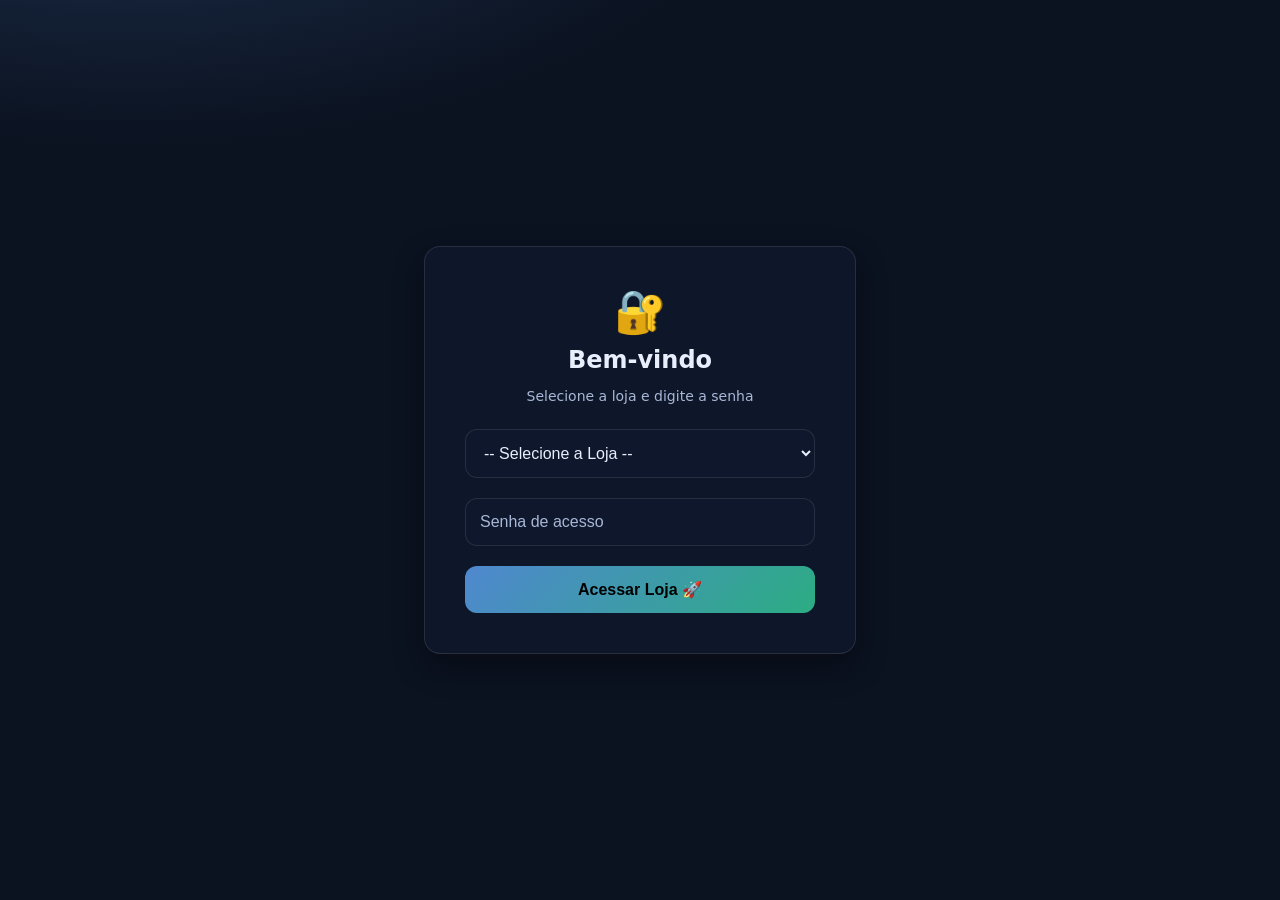
<file: login.html>
﻿<!DOCTYPE html>
<html lang="pt-BR">
<head>
  <meta charset="UTF-8">
  <meta name="viewport" content="width=device-width, initial-scale=1.0">
  <title>Login - Controle de Armários</title>
  <style>
    :root{
      --bg:#0b1220;
      --text:#e8eefc;
      --muted:#a9b7d6;
      --line:rgba(255,255,255,.10);
      --shadow: 0 12px 30px rgba(0,0,0,.35);
      --sans: ui-sans-serif, system-ui, -apple-system, Segoe UI, Roboto, Helvetica, Arial, sans-serif;
    }
    body {
      margin: 0; padding: 0;
      background: radial-gradient(1200px 600px at 10% -20%, rgba(96,165,250,.22), transparent 55%), var(--bg);
      color: var(--text);
      font-family: var(--sans);
      display: flex; justify-content: center; align-items: center;
      height: 100vh;
    }
    .login-container {
      background: rgba(16,26,46,.75);
      backdrop-filter: blur(12px);
      padding: 40px; border-radius: 16px;
      border: 1px solid var(--line);
      box-shadow: var(--shadow);
      text-align: center;
      width: 100%; max-width: 350px;
    }
    .logo { font-size: 42px; margin-bottom: 10px; }
    h2 { margin: 0 0 5px 0; font-weight: 700; }
    p { color: var(--muted); font-size: 14px; margin-bottom: 25px; }
    
    select, input[type="password"] {
      width: 100%; padding: 14px; border-radius: 12px;
      border: 1px solid var(--line);
      background: rgba(16,26,46,.6); color: var(--text);
      font-size: 16px; margin-bottom: 20px; outline: none; 
      box-sizing: border-box;
    }
    select { cursor: pointer; }
    input[type="password"] { cursor: text; }
    input[type="password"]::placeholder { color: var(--muted); }
    select option { background: var(--bg); color: var(--text); }
    
    button {
      width: 100%; padding: 14px;
      background: linear-gradient(135deg, rgba(96,165,250,.8), rgba(52,211,153,.8));
      color: #000; font-weight: bold; font-size: 16px;
      border: none; border-radius: 12px;
      cursor: pointer; transition: transform 0.1s;
    }
    button:hover { transform: translateY(-2px); }
  </style>
</head>
<body>

  <div class="login-container">
    <div class="logo">🔐</div>
    <h2>Bem-vindo</h2>
    <p>Selecione a loja e digite a senha</p>
    
    <select id="lojaSelect">
      <option value="" disabled selected>-- Selecione a Loja --</option>
      <option value="001-AFL">001-AFL</option>
      <option value="002-APIACAS">002-APIACAS</option>
      <option value="003-PAR">003-PAR</option>
      <option value="004-SORBH">004-SORBH</option>
      <option value="005-LRVCEN">005-LRVCEN</option>
      <option value="006-MUTUM">006-MUTUM</option>
      <option value="008-LRVVEN">008-LRVVEN</option>
      <option value="009-TAPURAH">009-TAPURAH</option>
      <option value="010-GTA">010-GTA</option>
      <option value="011-PEIXOTO">011-PEIXOTO</option>
      <option value="012-SORBR">012-SORBR</option>
      <option value="013-DNSOR">013-DNSOR</option>
      <option value="014-CD">014-CD</option>
      <option value="015-TNN">015-TNN</option>
      <option value="016-DNMUTUM">016-DNMUTUM</option>
      <option value="018-SOR-RDS">018-SOR-RDS</option>
      <option value="502-CA-GTA-C">502-CA-GTA-C</option>
      <option value="503-CA-SNP-J">503-CA-SNP-J</option>
      <option value="505-CA-SORRI">505-CA-SORRI</option>
      <option value="506-CA-SNP-A">506-CA-SNP-A</option>
      <option value="508-CA-MTP-I">508-CA-MTP-I</option>
    </select>

    <input type="password" id="senhaLoja" placeholder="Senha de acesso" />

    <button onclick="fazerLogin()">Acessar Loja 🚀</button>
  </div>

  <script>
    // Removemos aquele código antigo de redirecionamento automático
    // para garantir que a tela de login sempre fique aberta ao entrar no link.

    // Dicionário de senhas
    const senhasLojas = {
      "001-AFL": "Delmoro001",
      "002-APIACAS": "Delmoro002",
      "003-PAR": "Delmoro003",
      "004-SORBH": "Delmoro004",
      "005-LRVCEN": "Delmoro005",
      "006-MUTUM": "Delmoro006",
      "008-LRVVEN": "Delmoro008",
      "009-TAPURAH": "Delmoro009",
      "010-GTA": "Delmoro010",
      "011-PEIXOTO": "Delmoro011",
      "012-SORBR": "Delmoro012",
      "013-DNSOR": "Delmoro013",
      "014-CD": "Delmoro014",
      "015-TNN": "Delmoro015",
      "016-DNMUTUM": "Delmoro016",
      "018-SOR-RDS": "Delmoro018",
      "502-CA-GTA-C": "Delmoro2026",
      "503-CA-SNP-J": "Delmoro2026",
      "505-CA-SORRI": "Delmoro2026",
      "506-CA-SNP-A": "Delmoro2026",
      "508-CA-MTP-I": "Delmoro2026"
    };

    function fazerLogin() {
      const loja = document.getElementById('lojaSelect').value;
      const senha = document.getElementById('senhaLoja').value;
      
      if (!loja) {
        alert("Por favor, selecione uma loja primeiro!");
        return;
      }

      if (senhasLojas[loja] !== senha) {
        alert("Senha incorreta para a loja selecionada!");
        return;
      }
      
      // Salva a loja na memória (para o app.js ler e saber a gaveta do Firebase)
      localStorage.setItem('loja_armarios', loja);
      
      // Salva um sinalizador indicando que a pessoa colocou a senha com sucesso
      // (Isso impede que o index.html jogue o usuário de volta)
      sessionStorage.setItem('sessao_ativa', 'true');
      
      // Redireciona para o sistema
      window.location.href = 'index.html';
    }
  </script>
</body>
</html>
</file>
